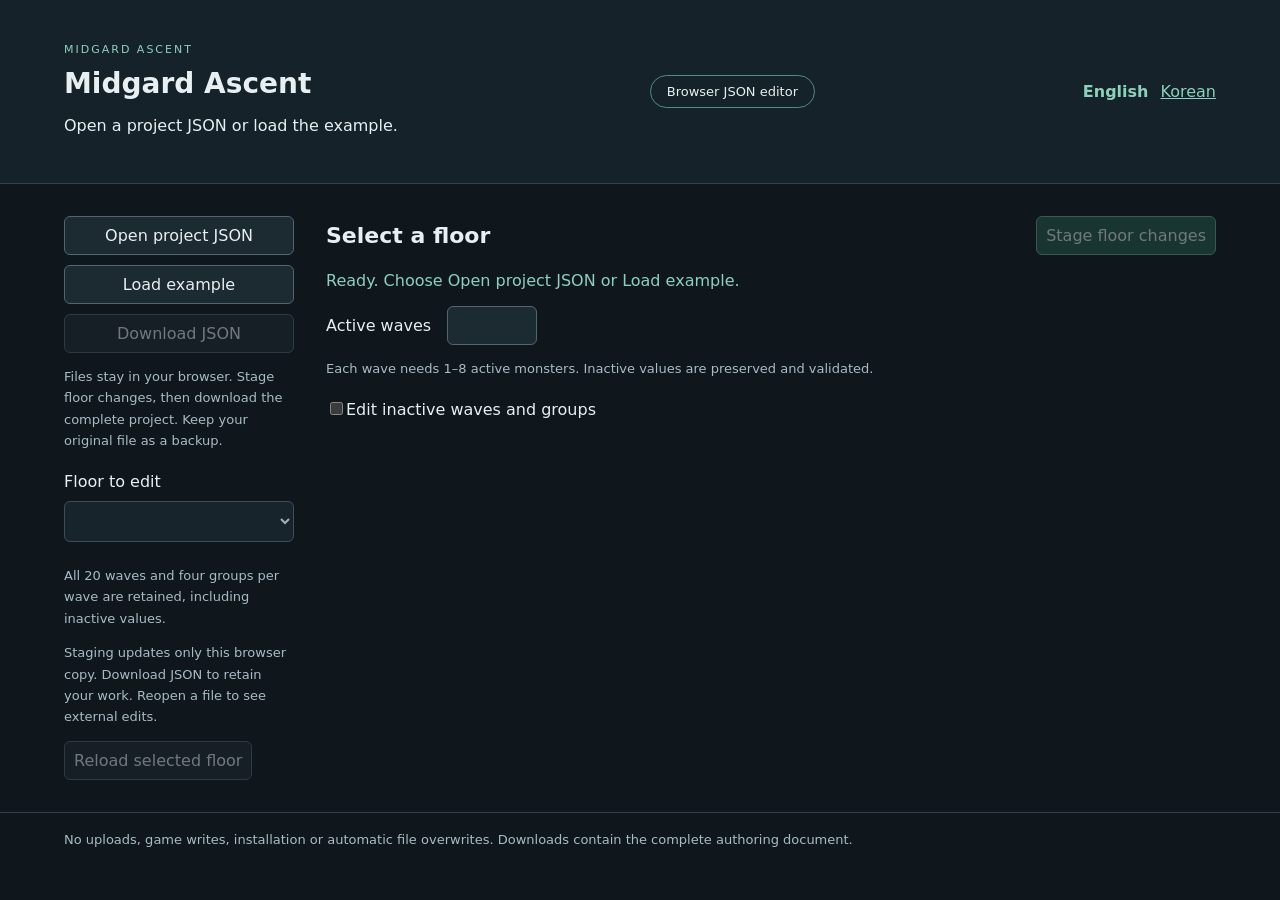
<file: docs/index.html>
<!doctype html>
<html lang="en"><meta charset="utf-8"><title>Midgard Ascent</title><meta http-equiv="refresh" content="0;url=editor/"><p><a href="editor/">Open Midgard Ascent JSON editor</a></p></html>
</file>
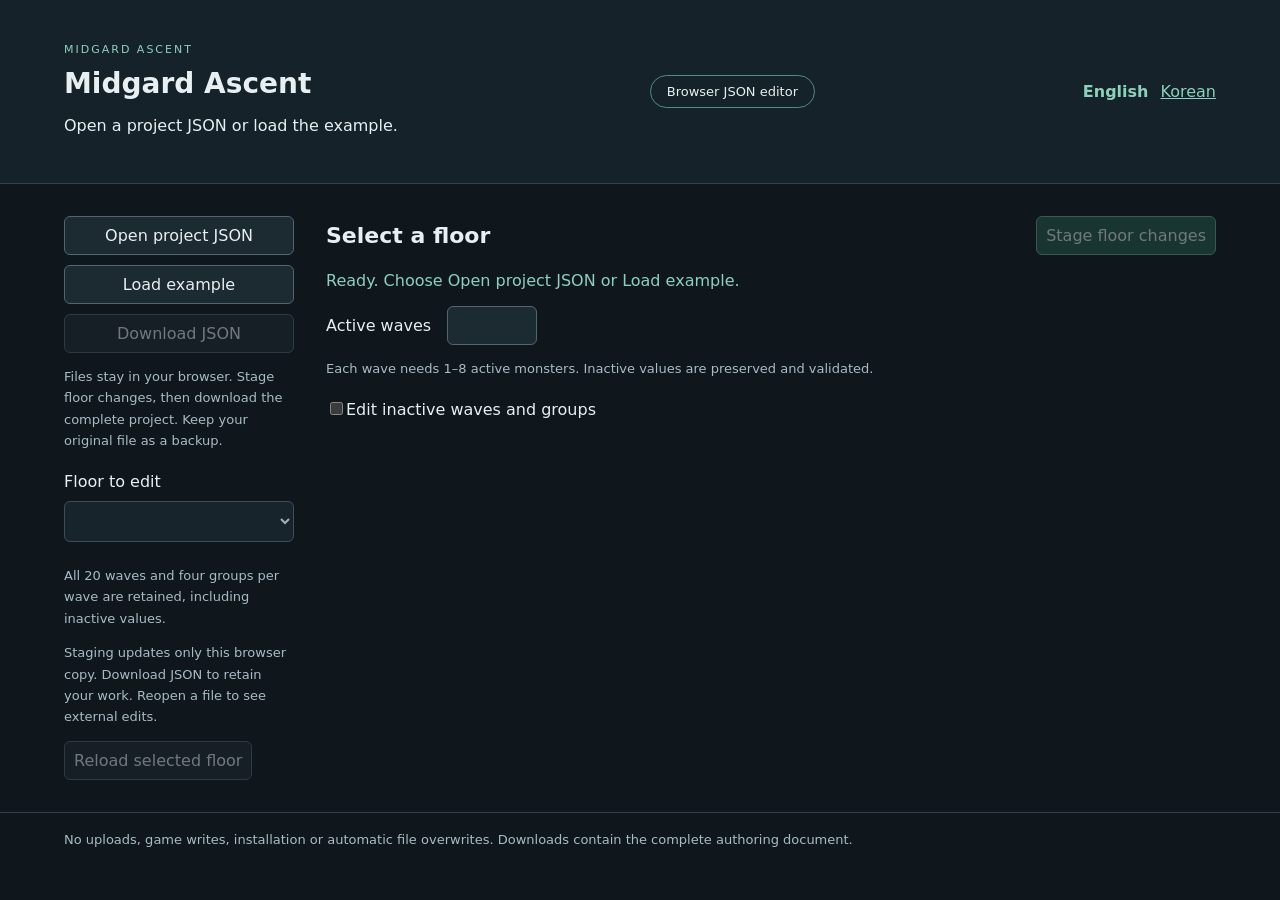
<file: docs/editor/index.html>
<!doctype html>
<html lang="en" data-mode="file">
<head><meta charset="utf-8"><meta name="viewport" content="width=device-width,initial-scale=1"><title>Midgard Ascent</title><link rel="stylesheet" href="./style.css"><script src="./browser-store.js" defer></script><script src="./i18n.js" defer></script><script src="./app.js" defer></script></head>
<body>
<header><div><p class="eyebrow">MIDGARD ASCENT</p><h1>Midgard Ascent</h1><p id="project"><span data-i18n="Loading editor…">Loading editor…</span></p></div><span class="badge" id="mode-badge"><span data-i18n="Authoring JSON editor">Authoring JSON editor</span></span><nav aria-label="Language"><a id="lang-en" href="?lang=en">English</a><a id="lang-ko" href="?lang=ko">Korean</a></nav></header>
<main><aside><div id="file-tools" hidden><button id="open"><span data-i18n="Open project JSON">Open project JSON</span></button><input id="file-picker" type="file" accept=".json,application/json" hidden><button id="example"><span data-i18n="Load example">Load example</span></button><button id="download" disabled><span data-i18n="Download JSON">Download JSON</span></button><p><span data-i18n="Files stay in your browser. Stage floor changes, then download the complete project. Keep your original file as a backup.">Files stay in your browser. Stage floor changes, then download the complete project. Keep your original file as a backup.</span></p></div><label for="floor"><span data-i18n="Floor to edit">Floor to edit</span></label><select id="floor" disabled></select><p><span data-i18n="All 20 waves and four groups per wave are retained, including inactive values.">All 20 waves and four groups per wave are retained, including inactive values.</span></p><p id="mode-help"><span data-i18n="Saving updates the authoring JSON. Game installation remains a separate step.">Saving updates the authoring JSON. Game installation remains a separate step.</span></p><button id="reload" disabled><span data-i18n="Reload selected floor">Reload selected floor</span></button></aside>
<section><div class="toolbar"><h2 id="heading"><span data-i18n="Select a floor">Select a floor</span></h2><button id="save" disabled><span data-i18n="Save changed fields">Save changed fields</span></button></div><div id="status" role="status" aria-live="polite"></div><label class="count-label"><span data-i18n="Active waves">Active waves </span><input id="wave-count" type="number" min="1" max="20" step="1" disabled></label><p class="hint"><span data-i18n="Each wave needs 1–8 active monsters. Inactive values are preserved and validated.">Each wave needs 1–8 active monsters. Inactive values are preserved and validated.</span></p><label class="toggle"><input type="checkbox" id="show-hidden"><span data-i18n="Edit inactive waves and groups">Edit inactive waves and groups</span></label><div id="waves"></div></section></main>
<footer id="mode-footer"><span data-i18n="No automatic installation or restart. Previous JSON versions are retained beside the project in its .backups folder.">No automatic installation or restart. Previous JSON versions are retained beside the project in its .backups folder.</span></footer>
</body></html>
</file>
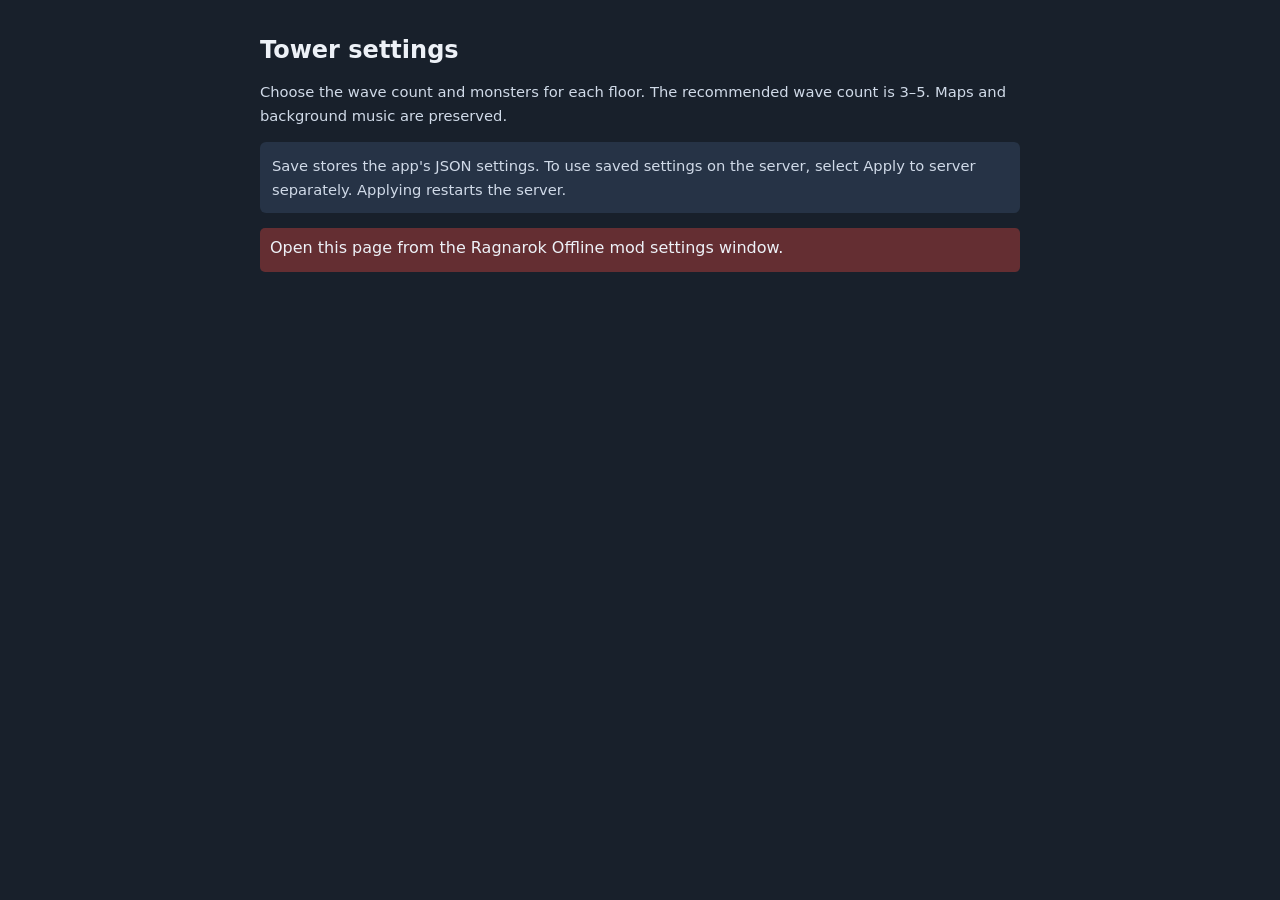
<file: workshop/chapter-one/settings/index.html>
<!doctype html>
<html lang="en">
<head><meta charset="utf-8"><meta name="viewport" content="width=device-width,initial-scale=1"><title>Tower wave settings</title><link rel="stylesheet" href="style.css"><script defer src="model.js"></script><script defer src="settings.js"></script></head>
<body><main>
<h1 id="bank-heading">Tower settings</h1>
<p>Choose the wave count and monsters for each floor. The recommended wave count is 3–5. Maps and background music are preserved.</p>
<p class="note">Save stores the app's JSON settings. To use saved settings on the server, select Apply to server separately. Applying restarts the server.</p>
<div id="status" role="status" aria-live="polite">Loading settings…</div>
<div id="editor" hidden>
<div class="toolbar"><label>Floor <select id="floor"></select></label><label>Wave count <input id="wave-count" type="number" min="1" max="20" step="1"></label></div>
<div class="buttons"><span id="bulk-label">Wave count for all floors in this bank:</span><button data-preset="3">3 waves</button><button data-preset="4">4 waves</button><button data-preset="5">5 waves</button></div>
<p>Choose 1–4 active monster groups per wave. Hidden groups keep their stored settings. Each group accepts 0–8 monsters; active groups in each wave must total 1–8. Reducing the wave count preserves hidden wave settings.</p>
<p>Monster HP shows base database values. Server modifiers can change combat HP; the server enforces a minimum of 1 HP.</p>
<p>Choices include base field and dungeon monsters, natural plants and resources, and base field bosses. Event, summoned, champion and special-purpose variants are excluded.</p>
<p id="catalog-profile" class="note"></p><details id="catalog-exclusions" hidden><summary>Excluded event, special-purpose or unverified monsters</summary><ul id="excluded-list"></ul></details>
<div id="waves"></div>
<div class="buttons"><button id="save">Save</button><button id="apply">Apply to server (restart)</button><button id="refresh">Reload saved settings</button><button id="reset">Restore defaults</button></div>
<div class="buttons"><button id="export">Export JSON</button><label class="import">Import JSON<input id="import" type="file" accept="application/json,.json"></label></div>
<p class="note">Import and Restore defaults only change the editor. Select Save to persist them. JSON preserves 20 waves per floor, including unused waves.</p>
</div></main></body></html>
</file>
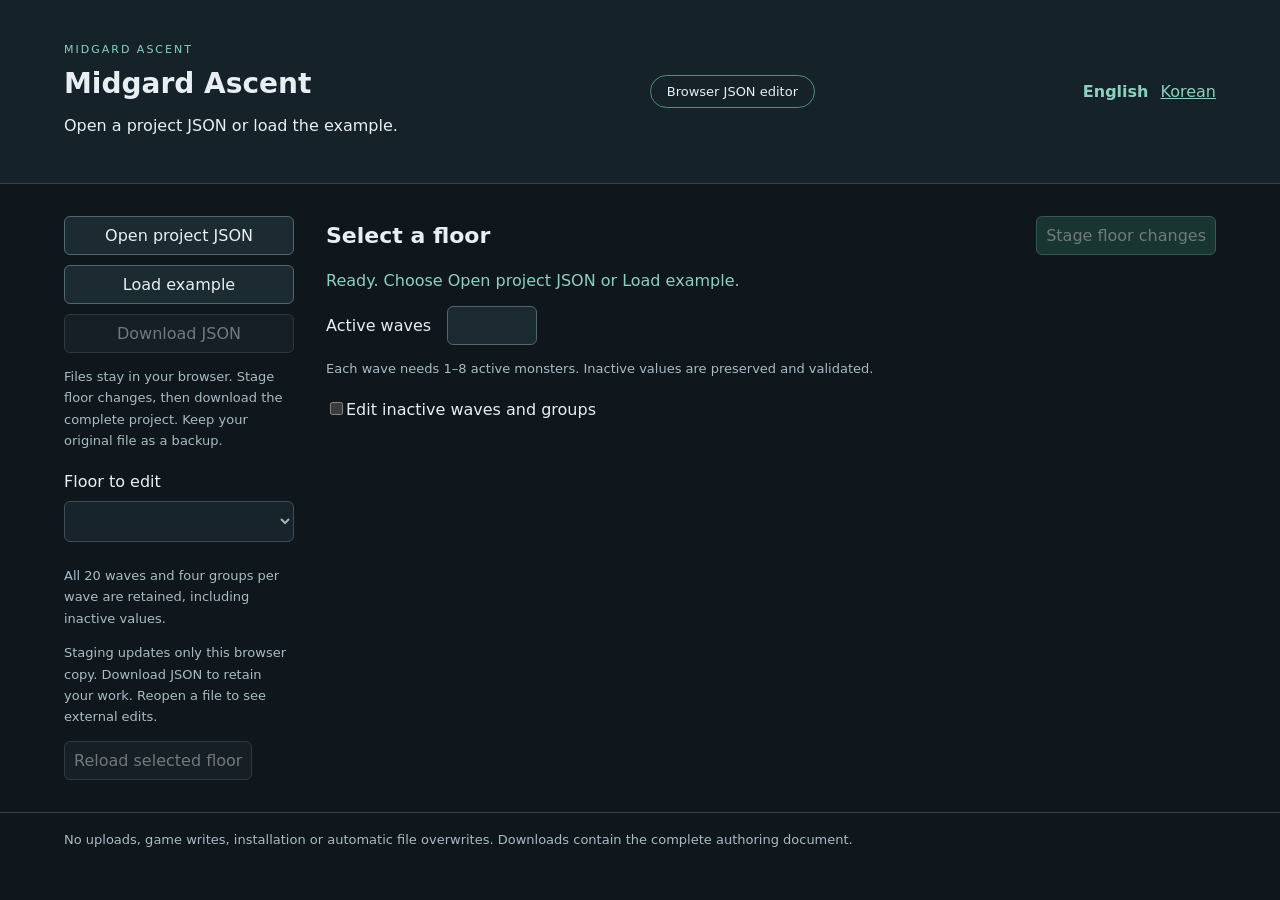
<file: workshop/full-tower/editor/index.html>
<!doctype html>
<html lang="en">
<head><meta charset="utf-8"><meta name="viewport" content="width=device-width,initial-scale=1"><title>Midgard Ascent</title><link rel="stylesheet" href="./style.css"><script src="./browser-store.js" defer></script><script src="./i18n.js" defer></script><script src="./app.js" defer></script></head>
<body>
<header><div><p class="eyebrow">MIDGARD ASCENT</p><h1>Midgard Ascent</h1><p id="project"><span data-i18n="Loading editor…">Loading editor…</span></p></div><span class="badge" id="mode-badge"><span data-i18n="Authoring JSON editor">Authoring JSON editor</span></span><nav aria-label="Language"><a id="lang-en" href="?lang=en">English</a><a id="lang-ko" href="?lang=ko">Korean</a></nav></header>
<main><aside><div id="file-tools" hidden><button id="open"><span data-i18n="Open project JSON">Open project JSON</span></button><input id="file-picker" type="file" accept=".json,application/json" hidden><button id="example"><span data-i18n="Load example">Load example</span></button><button id="download" disabled><span data-i18n="Download JSON">Download JSON</span></button><p><span data-i18n="Files stay in your browser. Stage floor changes, then download the complete project. Keep your original file as a backup.">Files stay in your browser. Stage floor changes, then download the complete project. Keep your original file as a backup.</span></p></div><label for="floor"><span data-i18n="Floor to edit">Floor to edit</span></label><select id="floor" disabled></select><p><span data-i18n="All 20 waves and four groups per wave are retained, including inactive values.">All 20 waves and four groups per wave are retained, including inactive values.</span></p><p id="mode-help"><span data-i18n="Saving updates the authoring JSON. Game installation remains a separate step.">Saving updates the authoring JSON. Game installation remains a separate step.</span></p><button id="reload" disabled><span data-i18n="Reload selected floor">Reload selected floor</span></button></aside>
<section><div class="toolbar"><h2 id="heading"><span data-i18n="Select a floor">Select a floor</span></h2><button id="save" disabled><span data-i18n="Save changed fields">Save changed fields</span></button></div><div id="status" role="status" aria-live="polite"></div><label class="count-label"><span data-i18n="Active waves">Active waves </span><input id="wave-count" type="number" min="1" max="20" step="1" disabled></label><p class="hint"><span data-i18n="Each wave needs 1–8 active monsters. Inactive values are preserved and validated.">Each wave needs 1–8 active monsters. Inactive values are preserved and validated.</span></p><label class="toggle"><input type="checkbox" id="show-hidden"><span data-i18n="Edit inactive waves and groups">Edit inactive waves and groups</span></label><div id="waves"></div></section></main>
<footer id="mode-footer"><span data-i18n="No automatic installation or restart. Previous JSON versions are retained beside the project in its .backups folder.">No automatic installation or restart. Previous JSON versions are retained beside the project in its .backups folder.</span></footer>
</body></html>
</file>
<file: docs/editor/style.css>
:root{color-scheme:dark;font-family:system-ui,-apple-system,sans-serif;background:#10171c;color:#e7eff2}*{box-sizing:border-box}body{margin:0}header{padding:32px 5%;border-bottom:1px solid #334149;display:flex;justify-content:space-between;align-items:center;background:#152229}h1{margin:8px 0;font-size:28px}h2{margin:0;font-size:22px}.eyebrow{letter-spacing:2px;font-size:11px;color:#8bd1bd}.badge{border:1px solid #4d8f7c;border-radius:30px;padding:8px 16px;font-size:13px}main{display:grid;grid-template-columns:230px 1fr;gap:32px;margin:32px 5%;max-width:1300px}aside{position:sticky;top:20px;align-self:start}aside p,.hint,footer{font-size:13px;line-height:1.65;color:#a8bbc4}aside label{display:block;margin-bottom:10px}select,input,button{font:inherit;color:inherit;background:#1c2a32;border:1px solid #526670;border-radius:6px;padding:9px}input[type=number]{width:90px}button{cursor:pointer}button:hover:enabled{background:#2e454e}button:disabled{opacity:.45;cursor:default}#save{background:#235b4b;border-color:#68ab94}#floor{width:100%;margin-bottom:10px}.toolbar{display:flex;justify-content:space-between;gap:16px;align-items:center}#status{padding:16px 0;white-space:pre-wrap;color:#8bd1bd}#status.error{color:#ffb3a8}.count-label{display:flex;gap:16px;align-items:center}.toggle{display:block;margin:20px 0}.wave{background:#17232a;border:1px solid #344952;border-radius:10px;margin:14px 0;padding:18px}.wave.inactive{border-style:dashed}.wave-head{display:flex;justify-content:space-between;gap:12px;align-items:center;flex-wrap:wrap}.wave-head h3{margin:0}.groups{display:grid;gap:10px;margin-top:16px}.group{display:grid;grid-template-columns:82px minmax(160px,1fr) 110px;gap:10px;align-items:end}.group label{font-size:12px;color:#b0c4cc}.group select{width:100%;margin-top:6px}.group input{display:block;margin-top:6px;width:100%}.hidden-label{font-size:11px;color:#9ba9b0}.invalid{color:#ffb3a8}footer{padding:16px 5%;border-top:1px solid #334149}@media(max-width:750px){header{padding:24px}.badge{display:none}main{display:block;margin:24px}aside{position:static;margin-bottom:24px}.group{grid-template-columns:60px 1fr 80px}.toolbar{align-items:start}}

#file-tools{margin-bottom:20px}#file-tools button{display:block;width:100%;margin-bottom:10px}[hidden]{display:none!important}


header nav{display:flex;gap:12px;margin-left:16px}nav a{color:#8bd1bd}nav a[aria-current="page"]{font-weight:700;text-decoration:none}
</file>
<file: workshop/chapter-one/settings/style.css>
:root{color-scheme:dark;font-family:system-ui,sans-serif;color:#edf1f7;background:#18202b}body{margin:0}main{max-width:760px;padding:20px;margin:auto}h1{font-size:1.5rem}p{line-height:1.6;font-size:.92rem;color:#d0dae8}.note{padding:12px;background:#263346;border-radius:6px}.toolbar,.buttons{display:flex;gap:12px;flex-wrap:wrap;margin:16px 0}label{display:flex;align-items:center;gap:8px}input,select,button,.import{font:inherit;border:1px solid #68809a;border-radius:5px;background:#26364a;color:inherit;padding:8px}input[type=number]{width:65px}button,.import{cursor:pointer}button:hover{background:#354d68}button:disabled{opacity:.5;cursor:wait}fieldset{margin:12px 0;border:1px solid #58718b;border-radius:6px;padding:12px}legend{font-weight:600}.group{display:flex;flex-wrap:wrap;gap:10px;margin:8px 0}.group label{max-width:100%;flex-wrap:wrap}.group select{width:430px;max-width:100%;min-width:0}@media(max-width:600px){.group label{width:100%}.group select{width:100%}}#status{padding:10px;background:#223447;border-radius:5px;min-height:1.5em}#status.error{background:#642e32}input[type=file]{max-width:210px;font-size:.8rem}input:focus,select:focus,button:focus{outline:2px solid #8cbcf1;outline-offset:2px}
</file>
<file: workshop/full-tower/editor/style.css>
:root{color-scheme:dark;font-family:system-ui,-apple-system,sans-serif;background:#10171c;color:#e7eff2}*{box-sizing:border-box}body{margin:0}header{padding:32px 5%;border-bottom:1px solid #334149;display:flex;justify-content:space-between;align-items:center;background:#152229}h1{margin:8px 0;font-size:28px}h2{margin:0;font-size:22px}.eyebrow{letter-spacing:2px;font-size:11px;color:#8bd1bd}.badge{border:1px solid #4d8f7c;border-radius:30px;padding:8px 16px;font-size:13px}main{display:grid;grid-template-columns:230px 1fr;gap:32px;margin:32px 5%;max-width:1300px}aside{position:sticky;top:20px;align-self:start}aside p,.hint,footer{font-size:13px;line-height:1.65;color:#a8bbc4}aside label{display:block;margin-bottom:10px}select,input,button{font:inherit;color:inherit;background:#1c2a32;border:1px solid #526670;border-radius:6px;padding:9px}input[type=number]{width:90px}button{cursor:pointer}button:hover:enabled{background:#2e454e}button:disabled{opacity:.45;cursor:default}#save{background:#235b4b;border-color:#68ab94}#floor{width:100%;margin-bottom:10px}.toolbar{display:flex;justify-content:space-between;gap:16px;align-items:center}#status{padding:16px 0;white-space:pre-wrap;color:#8bd1bd}#status.error{color:#ffb3a8}.count-label{display:flex;gap:16px;align-items:center}.toggle{display:block;margin:20px 0}.wave{background:#17232a;border:1px solid #344952;border-radius:10px;margin:14px 0;padding:18px}.wave.inactive{border-style:dashed}.wave-head{display:flex;justify-content:space-between;gap:12px;align-items:center;flex-wrap:wrap}.wave-head h3{margin:0}.groups{display:grid;gap:10px;margin-top:16px}.group{display:grid;grid-template-columns:82px minmax(160px,1fr) 110px;gap:10px;align-items:end}.group label{font-size:12px;color:#b0c4cc}.group select{width:100%;margin-top:6px}.group input{display:block;margin-top:6px;width:100%}.hidden-label{font-size:11px;color:#9ba9b0}.invalid{color:#ffb3a8}footer{padding:16px 5%;border-top:1px solid #334149}@media(max-width:750px){header{padding:24px}.badge{display:none}main{display:block;margin:24px}aside{position:static;margin-bottom:24px}.group{grid-template-columns:60px 1fr 80px}.toolbar{align-items:start}}

#file-tools{margin-bottom:20px}#file-tools button{display:block;width:100%;margin-bottom:10px}[hidden]{display:none!important}


header nav{display:flex;gap:12px;margin-left:16px}nav a{color:#8bd1bd}nav a[aria-current="page"]{font-weight:700;text-decoration:none}
</file>
